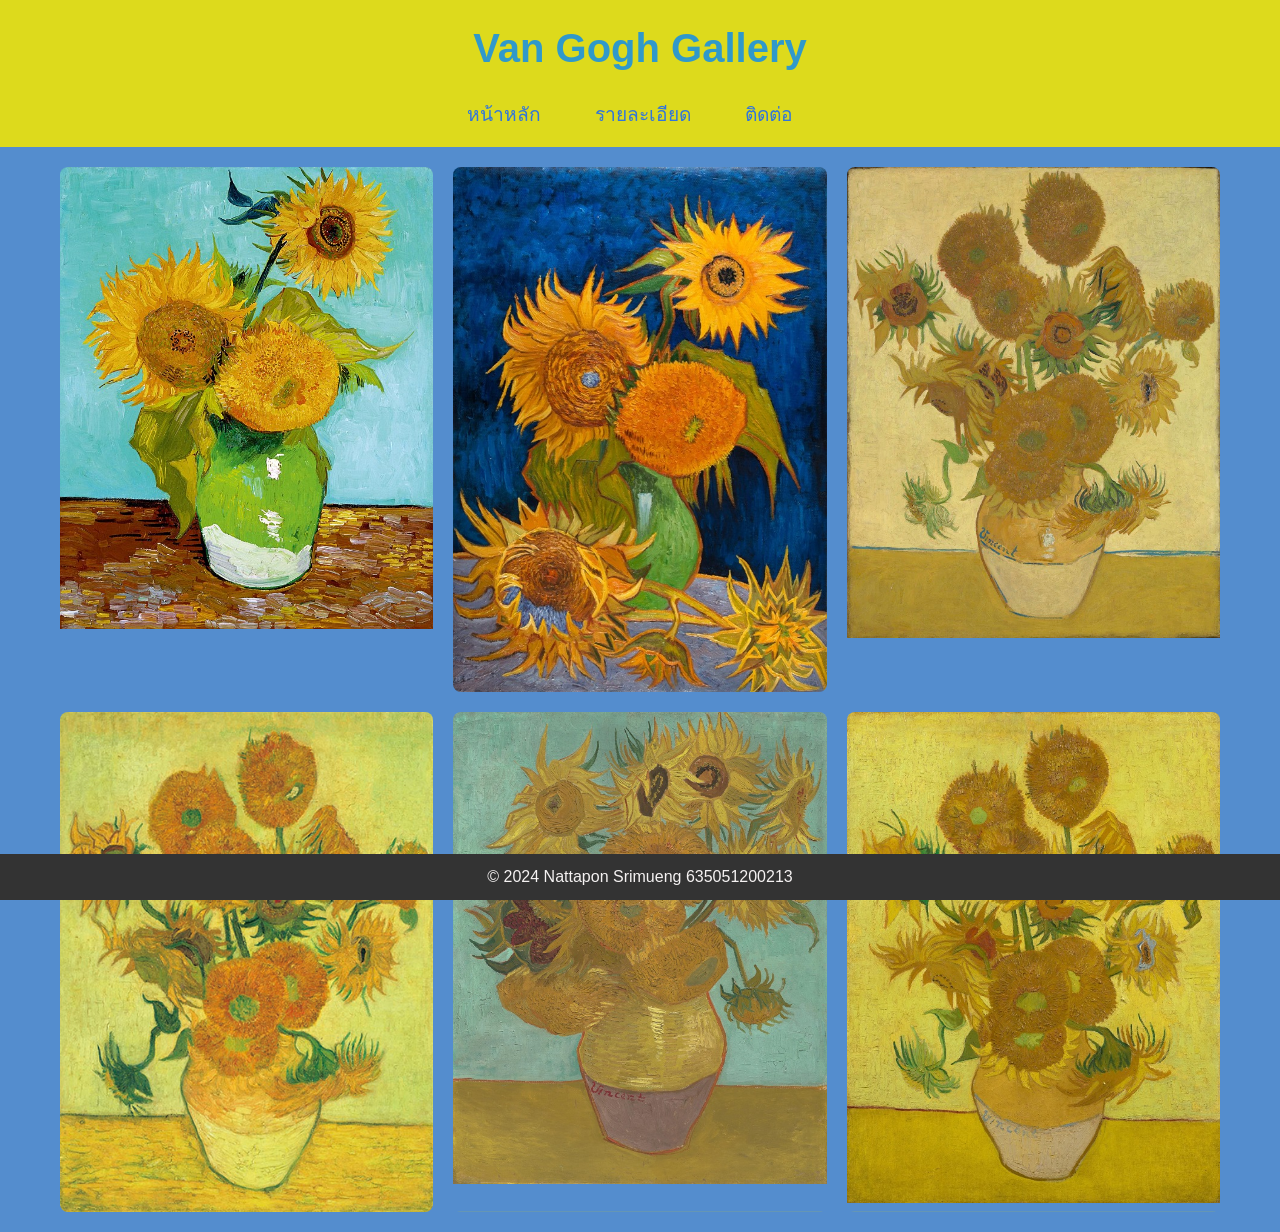
<file: index.html>
<!DOCTYPE html>
<html lang="en">
<head>
<meta charset="UTF-8">
<meta name="viewport" content="width=device-width, initial-scale=1.0">
<title>Van Gogh Gallery</title>
<link rel="stylesheet" href="style.css">
</head>
<body>

<header>
  <h1>Van Gogh Gallery</h1>
  <nav>
    <ul>
        <li><a href="indexs.html">หน้าหลัก</a></li>
        <li><a href="detail1.html">รายละเอียด</a></li>
        <li><a href="contact1.html">ติดต่อ</a></li>
    </ul>
</nav>
</header>
<main>
    <section class="gallery">
      <div class="image">
        <a href="sunf1.html">
          <img src="sunf1.jpeg" alt="The Paris sunflowers">
          <div class="overlay">
            <h2>The Paris sunflowers</h2>
          </div>
        </a>
      </div>

      <div class="image">
        <a href="sunf2.html">
          <img src="sunf2.jpeg" alt="Arles Sunflowers">
          <div class="overlay">
            <h2>Arles Sunflowers</h2>
          </div>
        </a>
      </div>

      <div class="image">
        <a href="sunf3.html">
          <img src="sunf3.jpeg" alt="ทานตะวันดอกลำดับที่ 3">
          <div class="overlay">
            <h2>ทานตะวันดอกลำดับที่ 3</h2>
          </div>
        </a>
      </div>

      <div class="image">
          <a href="sunf4.html">
            <img src="sunf4.jpeg" alt="ทานตะวันดอกลำดับที่ 4">
            <div class="overlay">
              <h2>ทานตะวันดอกลำดับที่ 4</h2>
            </div>
          </a>
        </div>

        <div class="image">
          <a href="sunf5.html">
            <img src="sunf5.jpeg" alt="ทานตะวันดอกลำดับที่ 5">
            <div class="overlay">
              <h2>ทานตะวันดอกลำดับที่ 5</h2>
            </div>
          </a>
        </div>

        <div class="image">
          <a href="sunf6.html">
            <img src="sunf6.jpeg" alt="ทานตะวันดอกลำดับที่ 6">
            <div class="overlay">
              <h2>ทานตะวันดอกลำดับที่ 6</h2>
            </div>
          </a>
        </div>
      
      <!-- Add more images as needed -->
    </section>
  </main>

  <footer>
    <p>&copy; 2024 Nattapon Srimueng 635051200213</p>
  </footer>

  </body>
  </html>
</file>
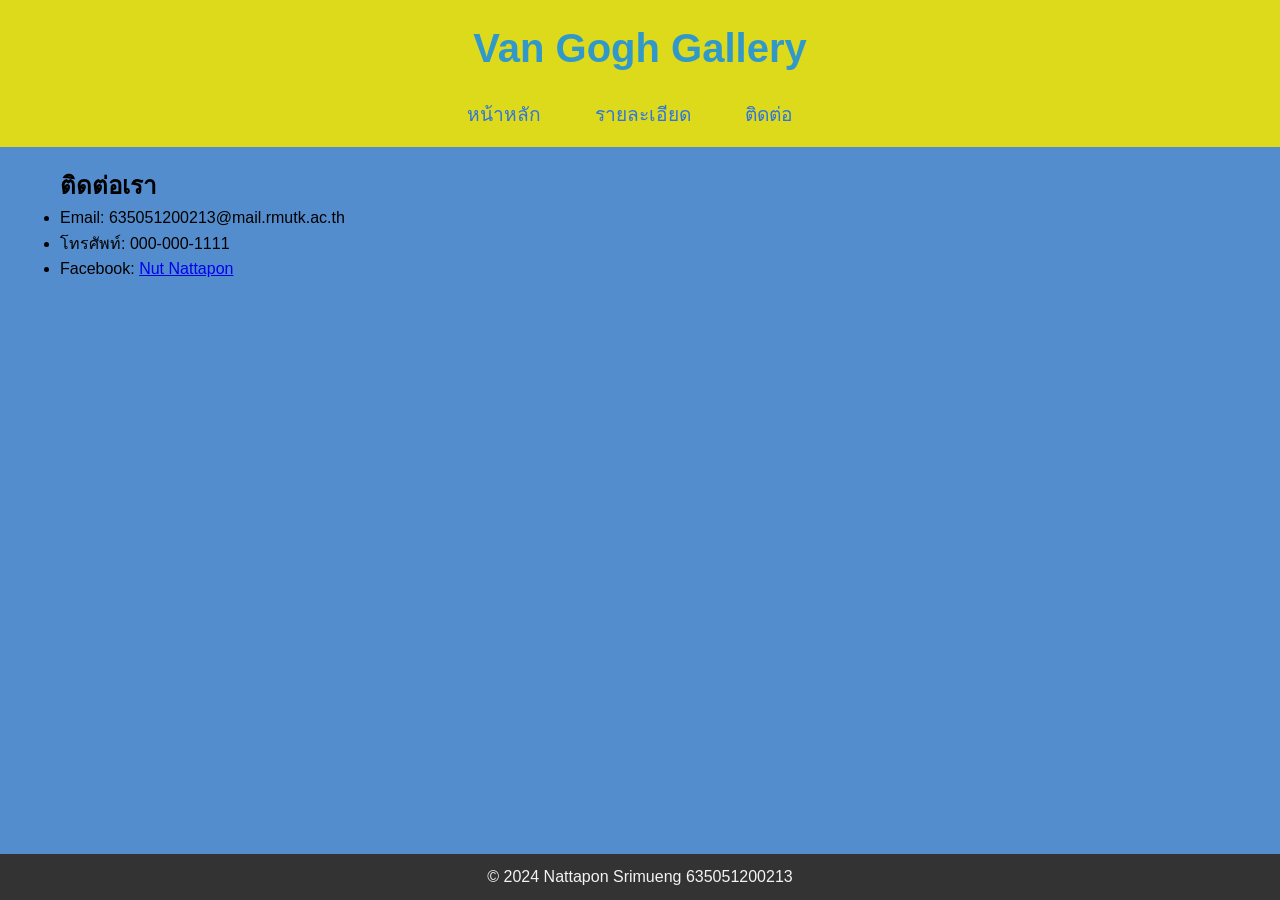
<file: contact1.html>
<!DOCTYPE html>
<html lang="en">
<head>
    <meta charset="UTF-8">
    <meta name="viewport" content="width=device-width, initial-scale=1.0">
    <title>ติดต่อเรา</title>
    <link rel="stylesheet" href="style.css">
</head>
<body>
    <header>
        <h1>Van Gogh Gallery</h1>
        <nav>
            <ul>
                <li><a href="indexs.html">หน้าหลัก</a></li>
                <li><a href="detail1.html">รายละเอียด</a></li>
                <li><a href="contact1.html">ติดต่อ</a></li>
            </ul>
        </nav>
    </header>

    <main>
        <section class="contact-info">
            <h2>ติดต่อเรา</h2>
            <ul>
                <li>Email: 635051200213@mail.rmutk.ac.th</li>
                <li>โทรศัพท์: 000-000-1111</li>
                <li>Facebook: <a href="https://www.facebook.com/profile.php?id=100003772322398">Nut Nattapon</a></li>
            </ul>
        </section>

    </main>

    <footer>
        <p>&copy; 2024 Nattapon Srimueng 635051200213</p>
    </footer>

</body>
</html>
</file>
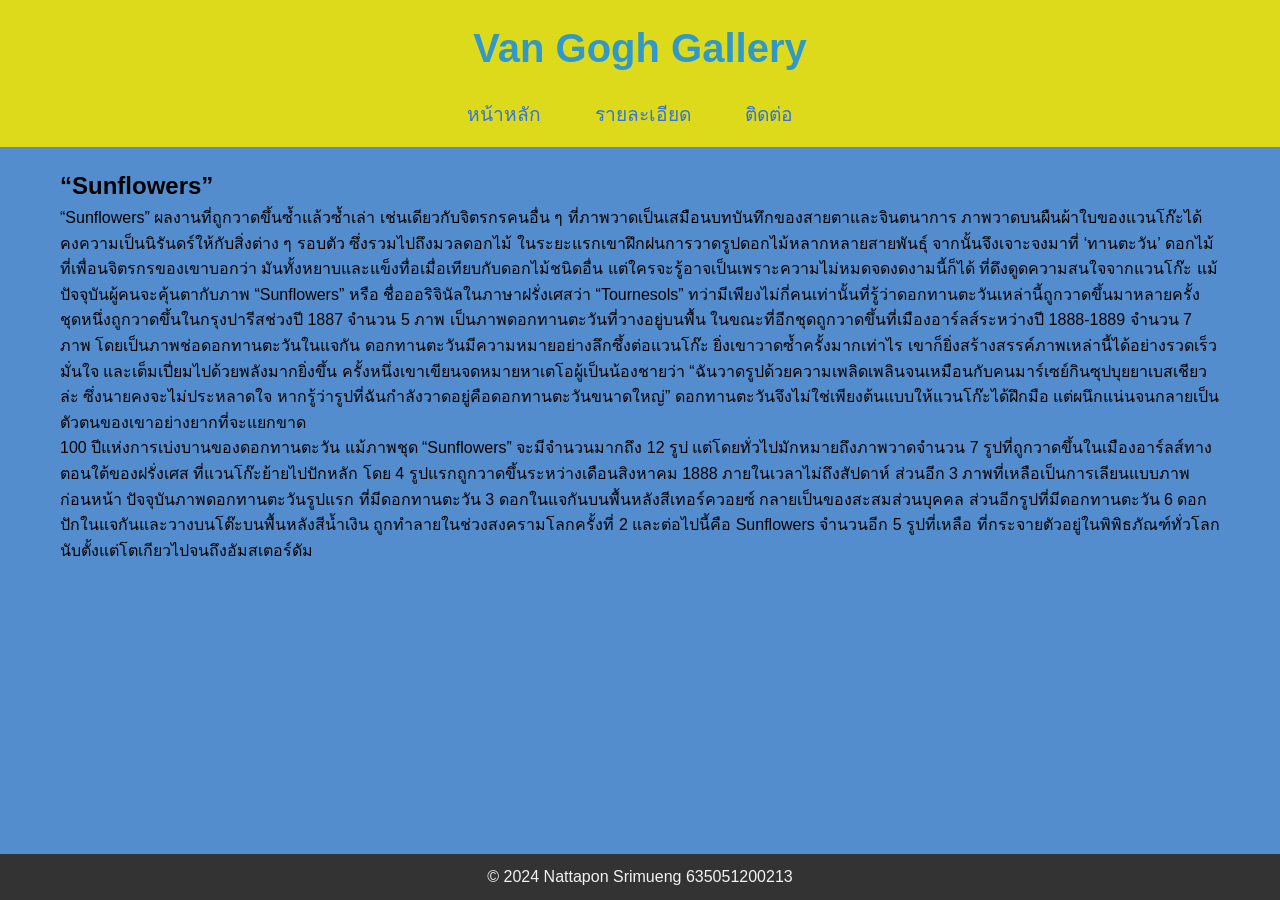
<file: detail1.html>
<!DOCTYPE html>
<html lang="en">
<head>
    <meta charset="UTF-8">
    <meta name="viewport" content="width=device-width, initial-scale=1.0">
    <title>รายละเอียด</title>
    <link rel="stylesheet" href="style.css">
</head>
<body>
    <header>
        <h1>Van Gogh Gallery</h1>
        <nav>
            <ul>
                <li><a href="indexs.html">หน้าหลัก</a></li>
                <li><a href="detail.html">รายละเอียด</a></li>
                <li><a href="contact1.html">ติดต่อ</a></li>
            </ul>
        </nav>
    </header>

    <main>
        <section class="detail1">
            <h2>“Sunflowers”</h2>
            <p>“Sunflowers” ผลงานที่ถูกวาดขึ้นซ้ำแล้วซ้ำเล่า
                เช่นเดียวกับจิตรกรคนอื่น ๆ ที่ภาพวาดเป็นเสมือนบทบันทึกของสายตาและจินตนาการ ภาพวาดบนผืนผ้าใบของแวนโก๊ะได้คงความเป็นนิรันดร์ให้กับสิ่งต่าง ๆ รอบตัว ซึ่งรวมไปถึงมวลดอกไม้ ในระยะแรกเขาฝึกฝนการวาดรูปดอกไม้หลากหลายสายพันธุ์ จากนั้นจึงเจาะจงมาที่ ‘ทานตะวัน’ ดอกไม้ที่เพื่อนจิตรกรของเขาบอกว่า มันทั้งหยาบและแข็งทื่อเมื่อเทียบกับดอกไม้ชนิดอื่น แต่ใครจะรู้อาจเป็นเพราะความไม่หมดจดงดงามนี้ก็ได้ ที่ดึงดูดความสนใจจากแวนโก๊ะ
                
                แม้ปัจจุบันผู้คนจะคุ้นตากับภาพ “Sunflowers” หรือ ชื่อออริจินัลในภาษาฝรั่งเศสว่า “Tournesols” ทว่ามีเพียงไม่กี่คนเท่านั้นที่รู้ว่าดอกทานตะวันเหล่านี้ถูกวาดขึ้นมาหลายครั้ง ชุดหนึ่งถูกวาดขึ้นในกรุงปารีสช่วงปี 1887 จำนวน 5 ภาพ เป็นภาพดอกทานตะวันที่วางอยู่บนพื้น ในขณะที่อีกชุดถูกวาดขึ้นที่เมืองอาร์ลส์ระหว่างปี 1888-1889 จำนวน 7 ภาพ โดยเป็นภาพช่อดอกทานตะวันในแจกัน
                
                ดอกทานตะวันมีความหมายอย่างลึกซึ้งต่อแวนโก๊ะ ยิ่งเขาวาดซ้ำครั้งมากเท่าไร เขาก็ยิ่งสร้างสรรค์ภาพเหล่านี้ได้อย่างรวดเร็ว มั่นใจ และเต็มเปี่ยมไปด้วยพลังมากยิ่งขึ้น ครั้งหนึ่งเขาเขียนจดหมายหาเตโอผู้เป็นน้องชายว่า “ฉันวาดรูปด้วยความเพลิดเพลินจนเหมือนกับคนมาร์เซย์กินซุปบุยยาเบสเชียวล่ะ ซึ่งนายคงจะไม่ประหลาดใจ หากรู้ว่ารูปที่ฉันกำลังวาดอยู่คือดอกทานตะวันขนาดใหญ่” ดอกทานตะวันจึงไม่ใช่เพียงต้นแบบให้แวนโก๊ะได้ฝึกมือ แต่ผนึกแน่นจนกลายเป็นตัวตนของเขาอย่างยากที่จะแยกขาด
      
              <p> 100 ปีแห่งการเบ่งบานของดอกทานตะวัน
                แม้ภาพชุด “Sunflowers” จะมีจำนวนมากถึง 12 รูป แต่โดยทั่วไปมักหมายถึงภาพวาดจำนวน 7 รูปที่ถูกวาดขึ้นในเมืองอาร์ลส์ทางตอนใต้ของฝรั่งเศส ที่แวนโก๊ะย้ายไปปักหลัก โดย 4 รูปแรกถูกวาดขึ้นระหว่างเดือนสิงหาคม 1888 ภายในเวลาไม่ถึงสัปดาห์ ส่วนอีก 3 ภาพที่เหลือเป็นการเลียนแบบภาพก่อนหน้า
                
                ปัจจุบันภาพดอกทานตะวันรูปแรก ที่มีดอกทานตะวัน 3 ดอกในแจกันบนพื้นหลังสีเทอร์ควอยซ์ กลายเป็นของสะสมส่วนบุคคล ส่วนอีกรูปที่มีดอกทานตะวัน 6 ดอกปักในแจกันและวางบนโต๊ะบนพื้นหลังสีน้ำเงิน ถูกทำลายในช่วงสงครามโลกครั้งที่ 2 และต่อไปนี้คือ Sunflowers จำนวนอีก 5 รูปที่เหลือ ที่กระจายตัวอยู่ในพิพิธภัณฑ์ทั่วโลกนับตั้งแต่โตเกียวไปจนถึงอัมสเตอร์ดัม
              </p>
            </p>
        </section>
    </main>

    <footer>
        <p>&copy; 2024 Nattapon Srimueng 635051200213</p>
    </footer>

</body>
</html>
</file>
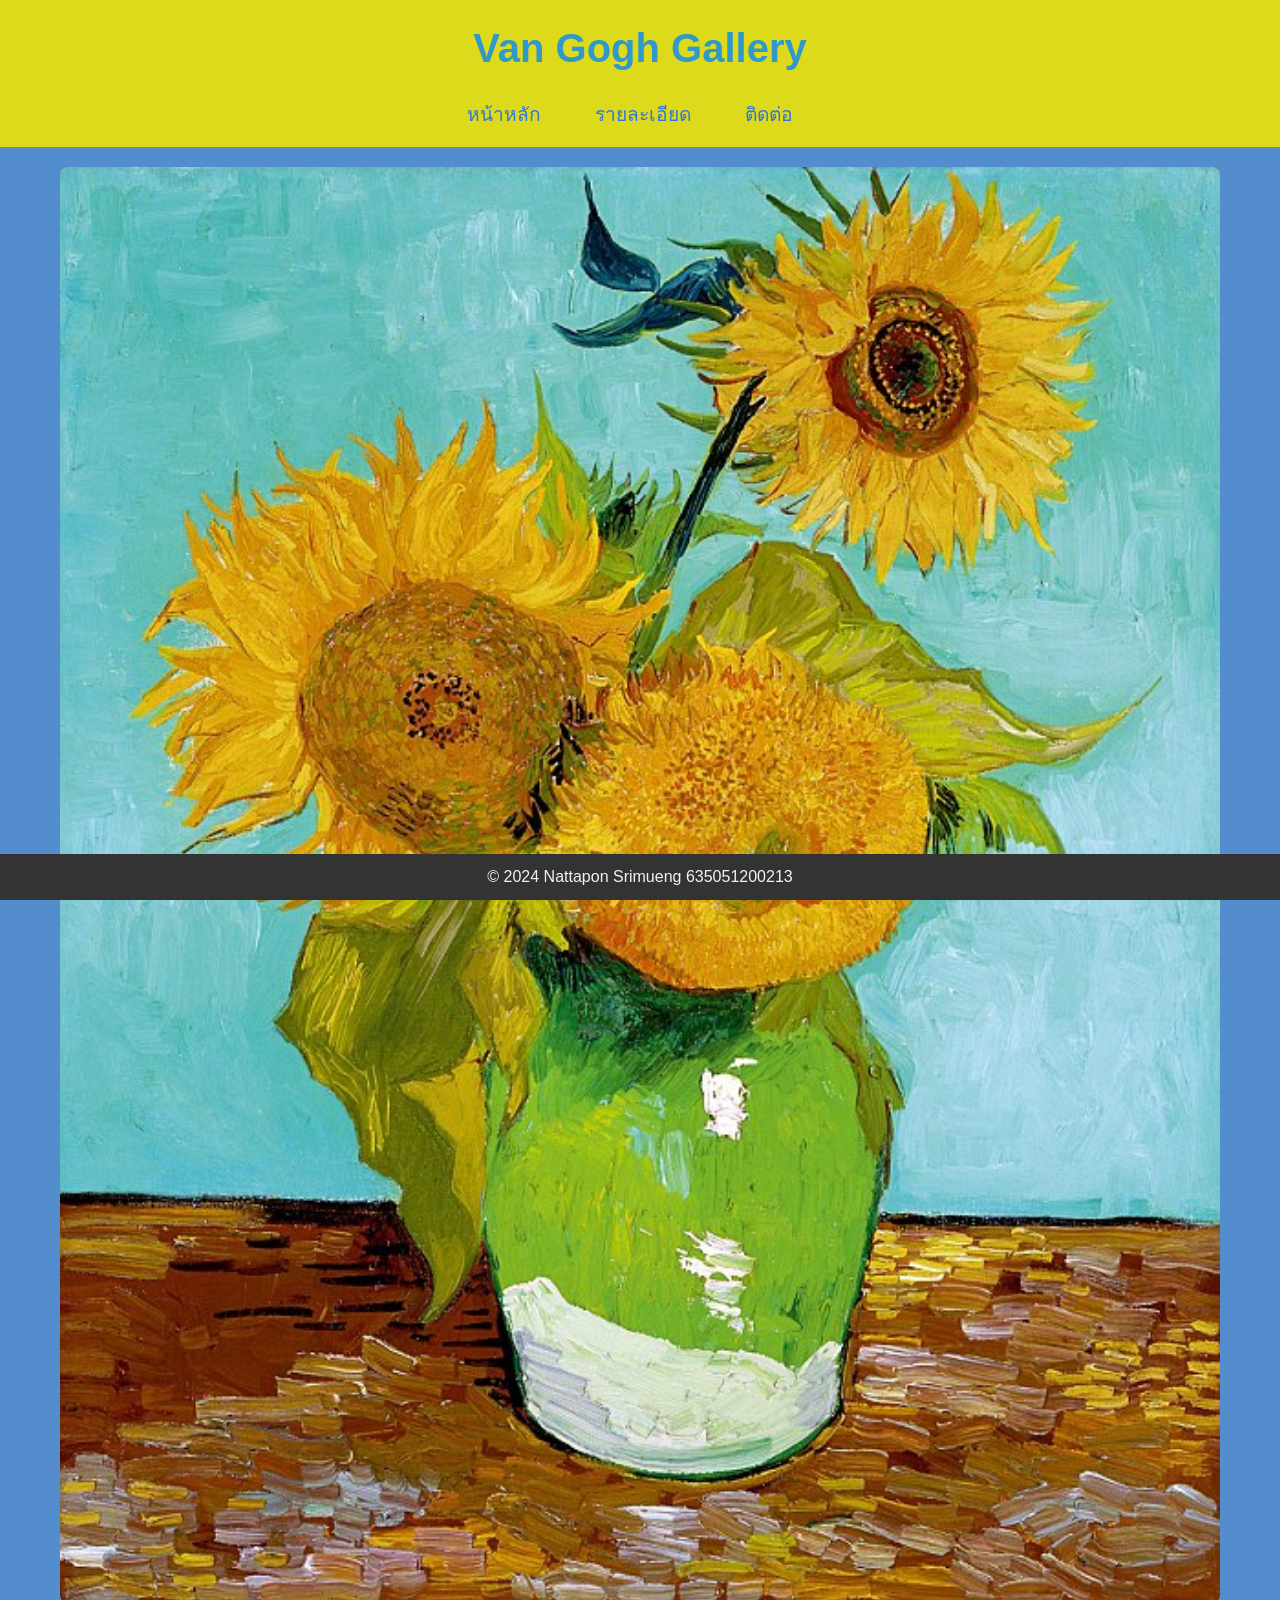
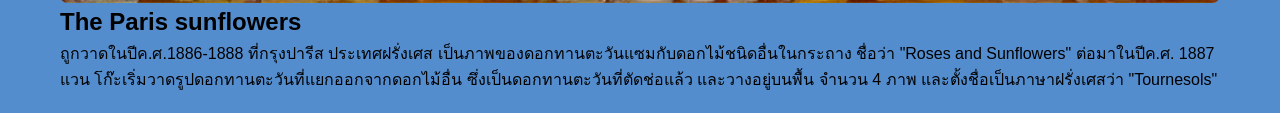
<file: sunf1.html>
<!DOCTYPE html>
<html lang="en">
<head>
    <meta charset="UTF-8">
    <meta name="viewport" content="width=device-width, initial-scale=1.0">
    <title>Document</title>
    <link rel="stylesheet" href="style.css">
</head>
<body>

    <header>

        <h1>Van Gogh Gallery</h1>
        <nav>
          <ul>
              <li><a href="indexs.html">หน้าหลัก</a></li>
              <li><a href="detail1.html">รายละเอียด</a></li>
              <li><a href="contact1.html">ติดต่อ</a></li>
          </ul>
        </nav>
    </header>
    <main>
        <section class="gallery">
          <div class="image">
            
              <img src="sunf1.jpeg" alt="The Paris sunflowers">
              <div class="overlay">
                <h2>The Paris sunflowers</h2>
              </div>
          </div>
        </section>
          <section class="detail1">
            <h2>The Paris sunflowers</h2>
            <p>ถูกวาดในปีค.ศ.1886-1888 ที่กรุงปารีส ประเทศฝรั่งเศส เป็นภาพของดอกทานตะวันแซมกับดอกไม้ชนิดอื่นในกระถาง ชื่อว่า "Roses and Sunflowers" ต่อมาในปีค.ศ. 1887 แวน โก๊ะเริ่มวาดรูปดอกทานตะวันที่แยกออกจากดอกไม้อื่น ซึ่งเป็นดอกทานตะวันที่ตัดช่อแล้ว และวางอยู่บนพื้น จำนวน 4 ภาพ และตั้งชื่อเป็นภาษาฝรั่งเศสว่า "Tournesols"</p>

        </section>
    </main>

    <footer>
        <p>&copy; 2024 Nattapon Srimueng 635051200213</p>
    </footer>
</body>
</html>
</file>
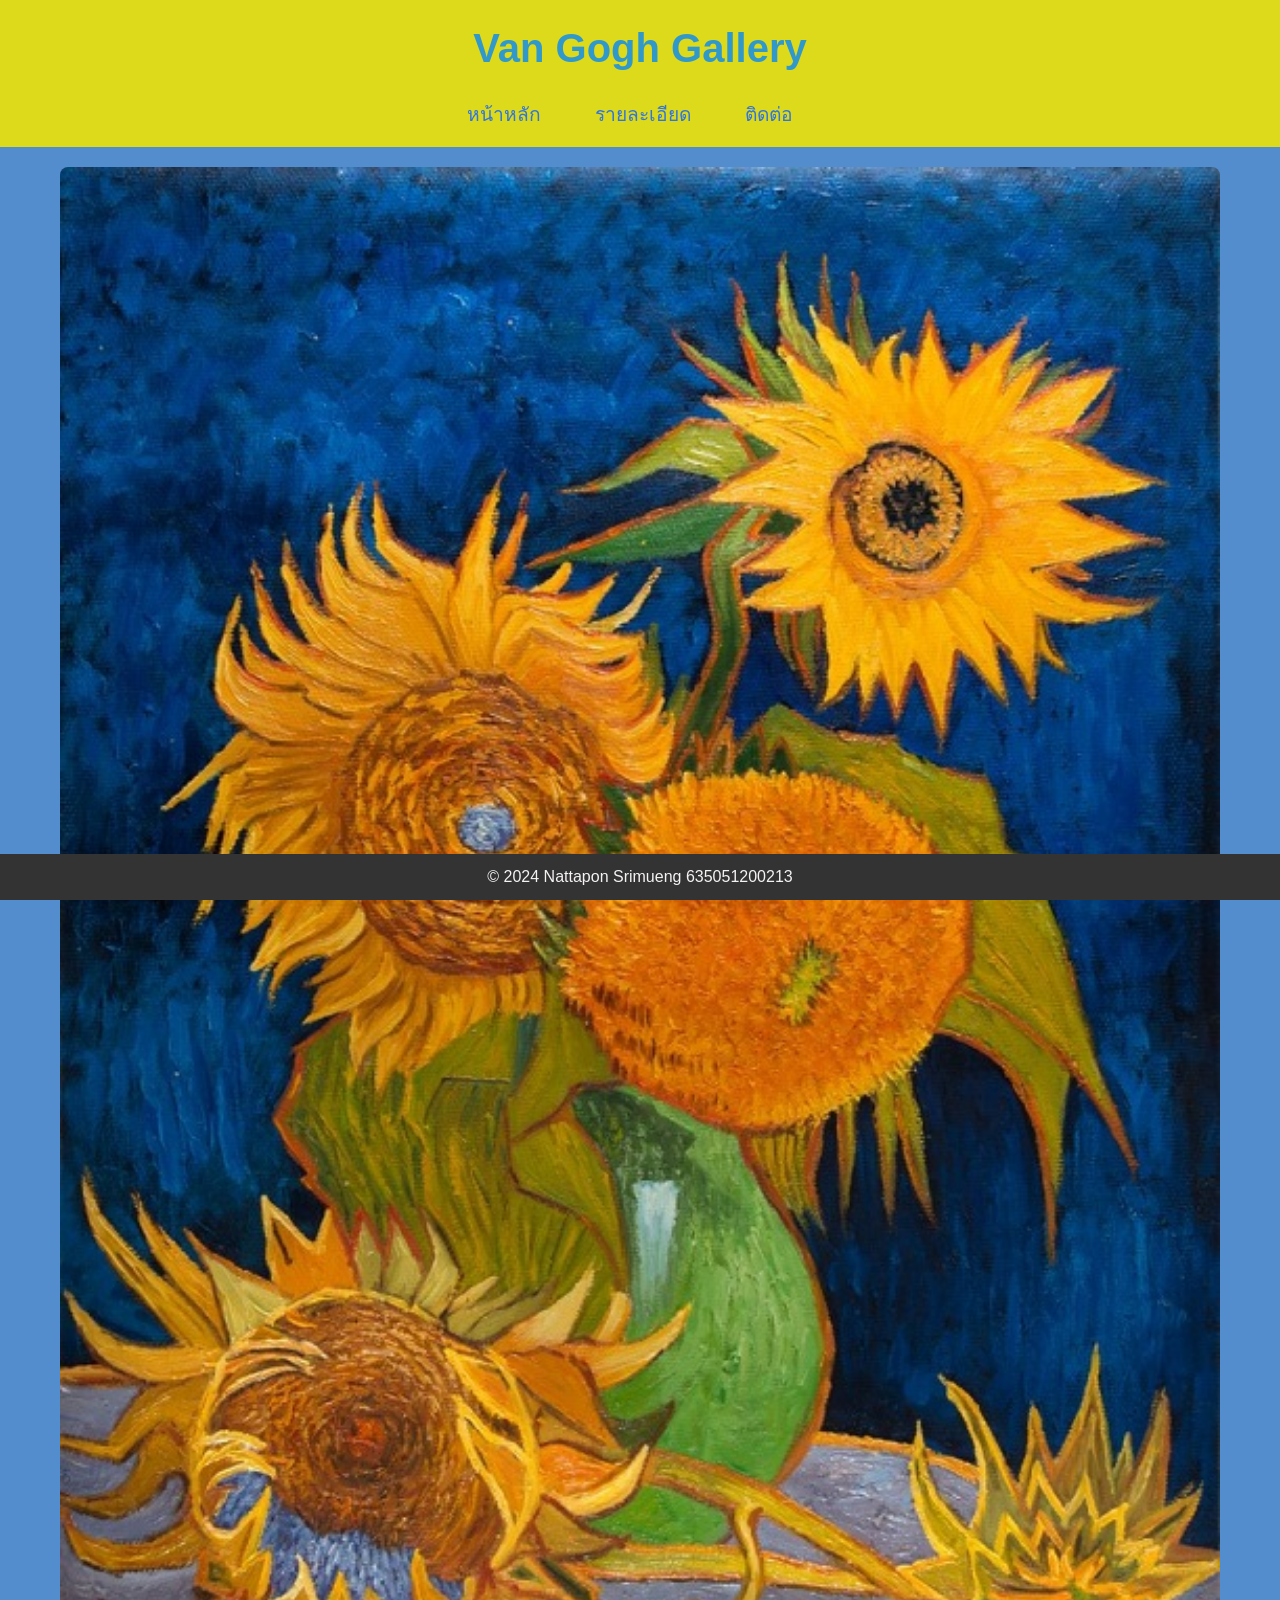
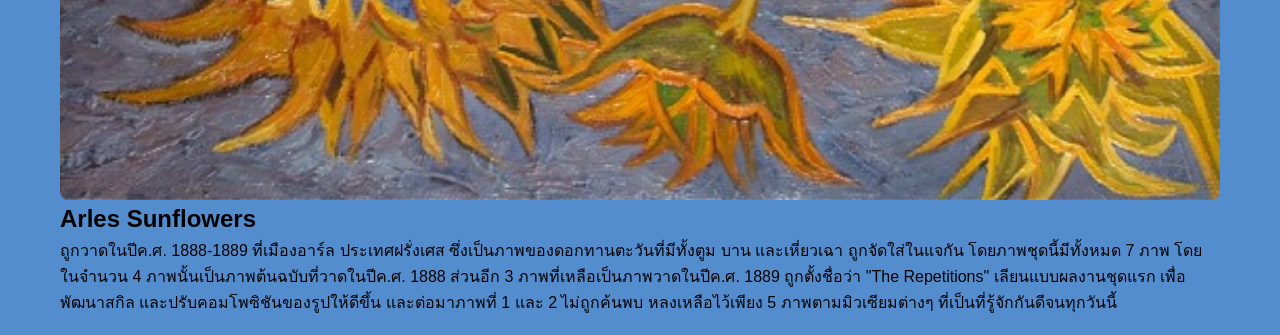
<file: sunf2.html>
<html lang="en">
<head>
    <meta charset="UTF-8">
    <meta name="viewport" content="width=device-width, initial-scale=1.0">
    <title>Document</title>
    <link rel="stylesheet" href="style.css">
</head>
<body>

    <header>

        <h1>Van Gogh Gallery</h1>
        <nav>
          <ul>
              <li><a href="indexs.html">หน้าหลัก</a></li>
              <li><a href="detail1.html">รายละเอียด</a></li>
              <li><a href="contact1.html">ติดต่อ</a></li>
          </ul>
        </nav>

    </header>
    <main>
        <section class="gallery">
          <div class="image">
 
              <img src="sunf2.jpeg" alt="Arles Sunflowers">
              <div class="overlay">
                <h2>Arles Sunflowers</h2>
              </div>
          </div>
        </section>
          <section class="detail1">
            <h2>Arles Sunflowers</h2>
            <p>ถูกวาดในปีค.ศ. 1888-1889 ที่เมืองอาร์ล ประเทศฝรั่งเศส ซึ่งเป็นภาพของดอกทานตะวันที่มีทั้งตูม บาน และเหี่ยวเฉา ถูกจัดใส่ในแจกัน โดยภาพชุดนี้มีทั้งหมด 7 ภาพ โดยในจำนวน 4 ภาพนั้นเป็นภาพต้นฉบับที่วาดในปีค.ศ. 1888  ส่วนอีก 3 ภาพที่เหลือเป็นภาพวาดในปีค.ศ. 1889 ถูกตั้งชื่อว่า "The Repetitions" เลียนแบบผลงานชุดแรก เพื่อพัฒนาสกิล และปรับคอมโพซิชันของรูปให้ดีขึ้น และต่อมาภาพที่ 1 และ 2 ไม่ถูกค้นพบ หลงเหลือไว้เพียง 5 ภาพตามมิวเซียมต่างๆ ที่เป็นที่รู้จักกันดีจนทุกวันนี้     </p>
          </section>
    </main>

    <footer>
        <p>&copy; 2024 Nattapon Srimueng 635051200213</p>
    </footer>

</body>
</html>
</file>
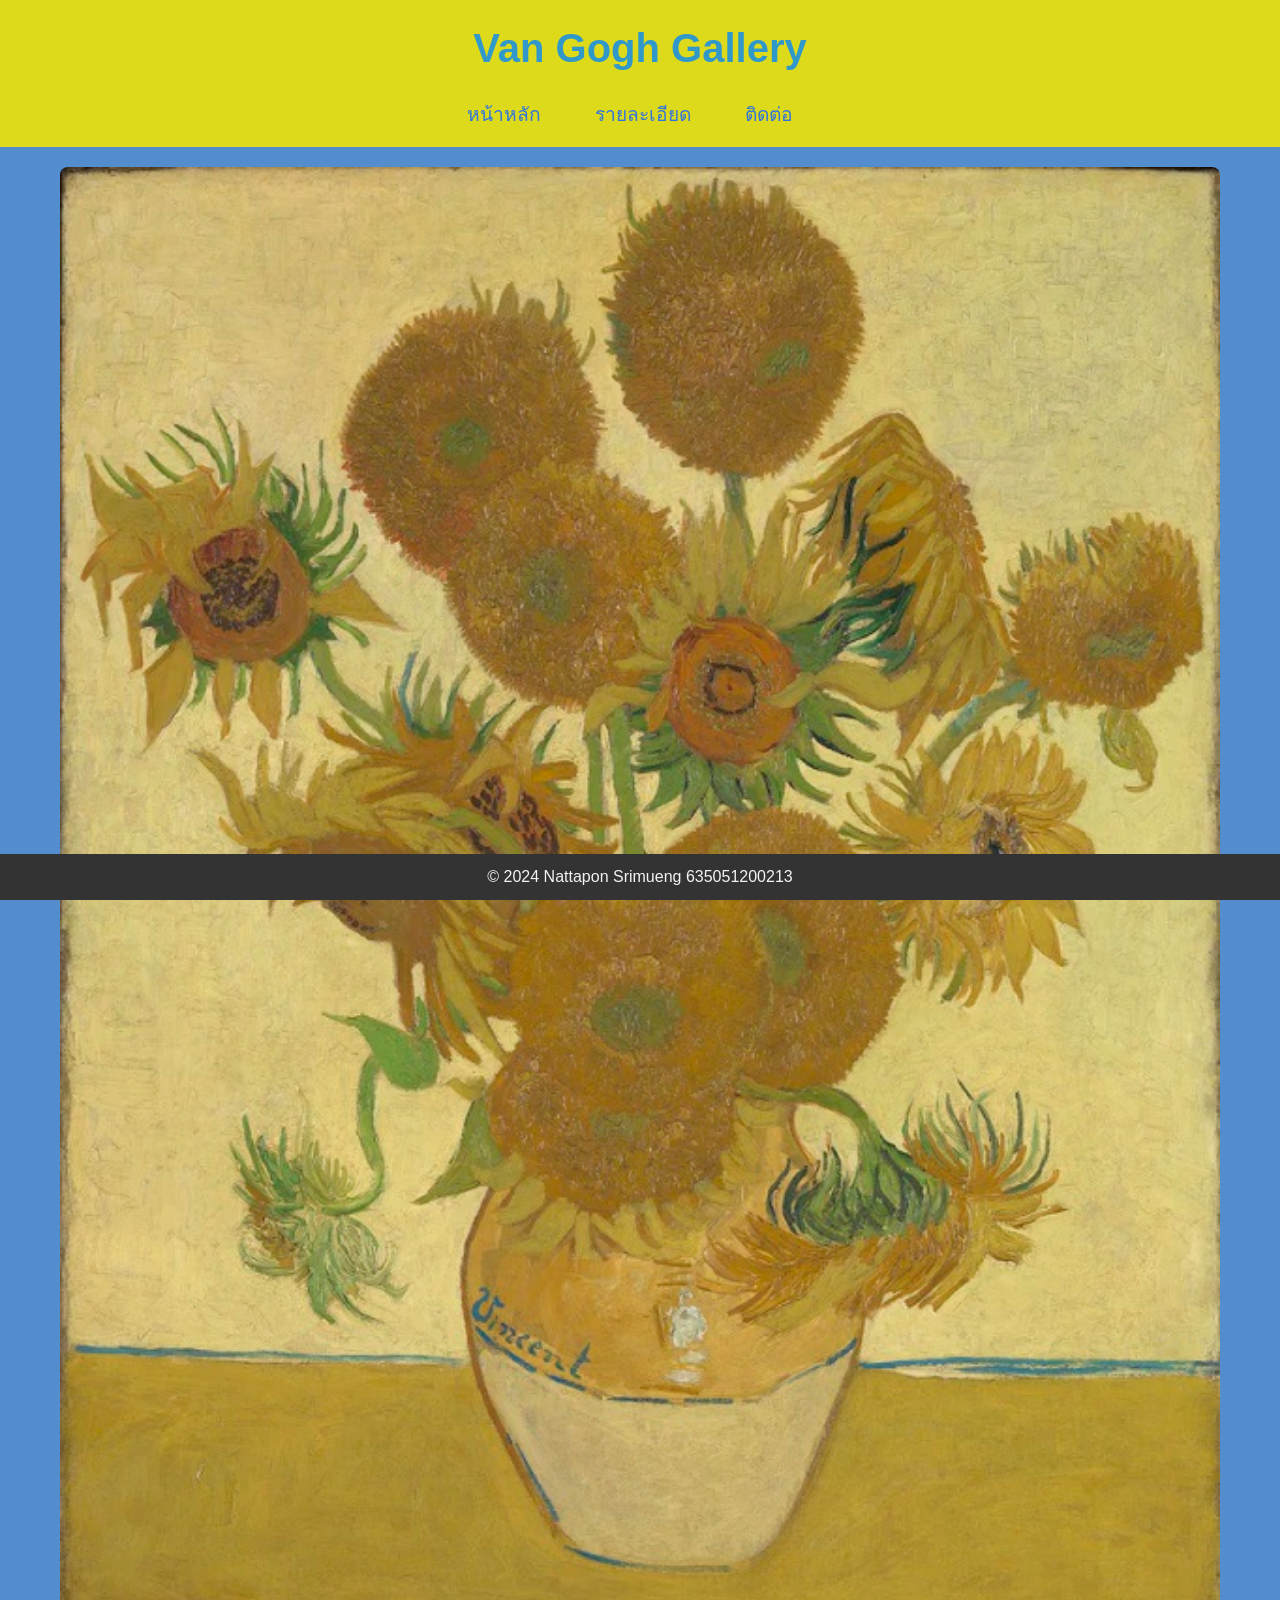
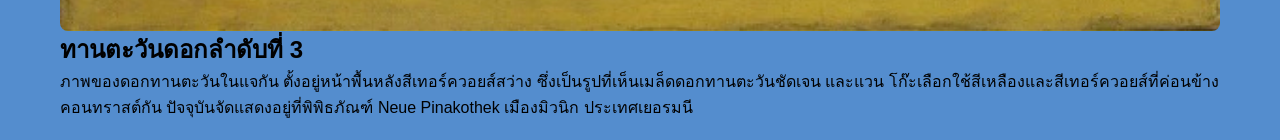
<file: sunf3.html>
<html lang="en">
<head>
    <meta charset="UTF-8">
    <meta name="viewport" content="width=device-width, initial-scale=1.0">
    <title>Document</title>
    <link rel="stylesheet" href="style.css">
</head>
<body>

    <header>

        <h1>Van Gogh Gallery</h1>
        <nav>
          <ul>
              <li><a href="indexs.html">หน้าหลัก</a></li>
              <li><a href="detail1.html">รายละเอียด</a></li>
              <li><a href="contact1.html">ติดต่อ</a></li>
          </ul>
      </nav>

    </header>
    <main>
        <section class="gallery">
          <div class="image">
            
              <img src="sunf3.jpeg" alt="ทานตะวันดอกลำดับที่ 3">
              <div class="overlay">
                <h2>ทานตะวันดอกลำดับที่ 3 </h2>
              </div>
          </div>
        </section>
        <section class="detail1">
            <h2>ทานตะวันดอกลำดับที่ 3</h2>
            <p>ภาพของดอกทานตะวันในแจกัน ตั้งอยู่หน้าพื้นหลังสีเทอร์ควอยส์สว่าง ซึ่งเป็นรูปที่เห็นเมล็ดดอกทานตะวันชัดเจน และแวน โก๊ะเลือกใช้สีเหลืองและสีเทอร์ควอยส์ที่ค่อนข้างคอนทราสต์กัน ปัจจุบันจัดแสดงอยู่ที่พิพิธภัณฑ์ Neue Pinakothek เมืองมิวนิก ประเทศเยอรมนี </p>
        </section>     
    </main>

    <footer>
        <p>&copy; 2024 Nattapon Srimueng 635051200213</p>
    </footer>

</body>
</html>
</file>
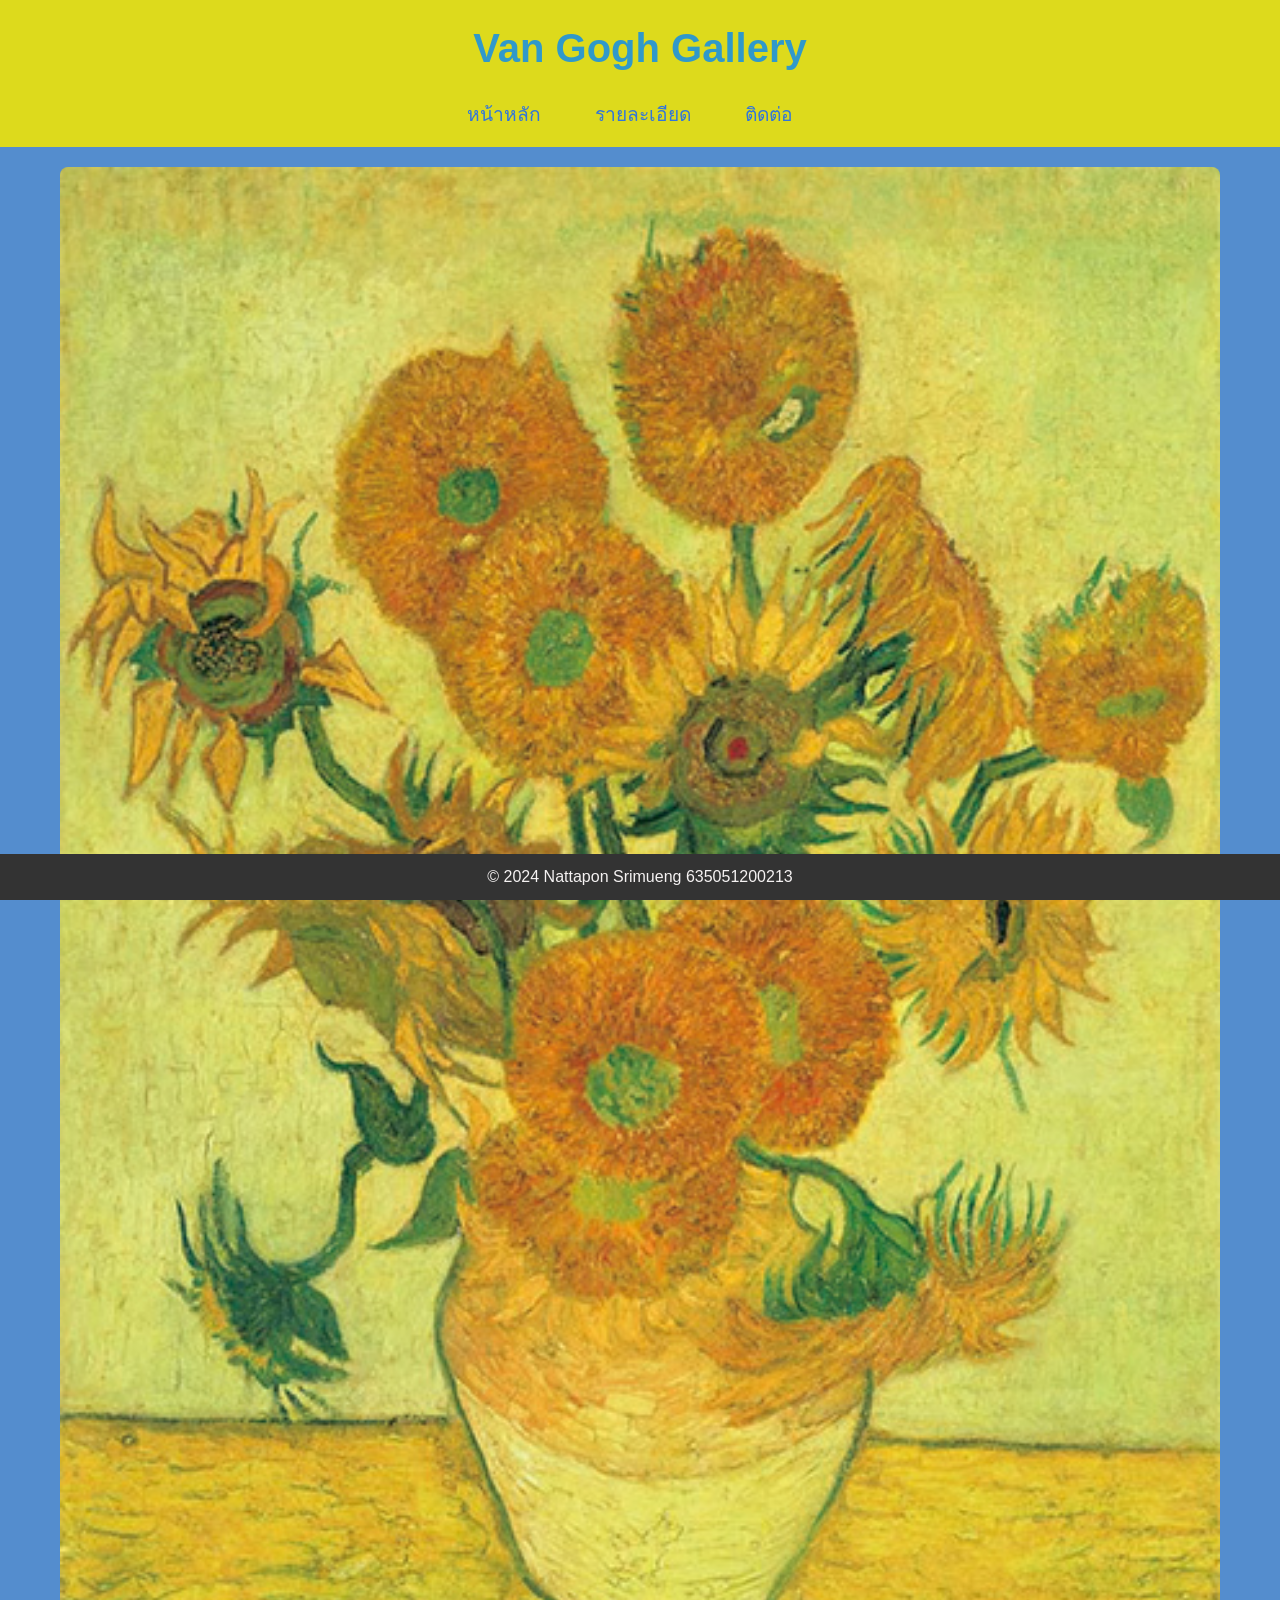
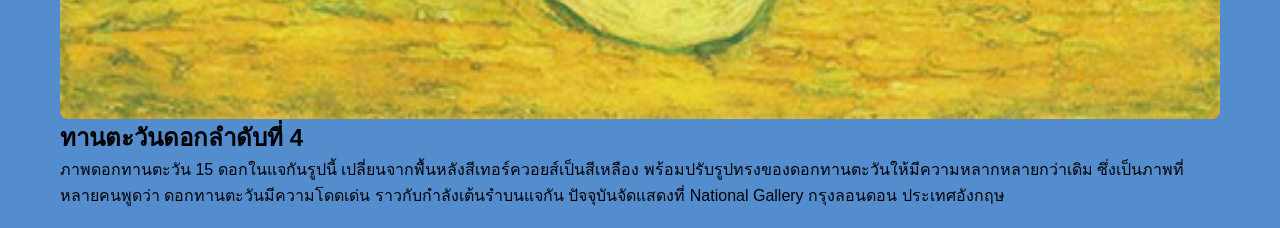
<file: sunf4.html>
<html lang="en">
<head>
    <meta charset="UTF-8">
    <meta name="viewport" content="width=device-width, initial-scale=1.0">
    <title>Document</title>
    <link rel="stylesheet" href="style.css">
</head>
<body>

    <header>

        <h1>Van Gogh Gallery</h1>
        <nav>
          <ul>
              <li><a href="indexs.html">หน้าหลัก</a></li>
              <li><a href="detail1.html">รายละเอียด</a></li>
              <li><a href="contact1.html">ติดต่อ</a></li>
          </ul>
      </nav>

    </header>
    <main>
        <section class="gallery">
          <div class="image">
              <img src="sunf4.jpeg" alt="ทานตะวันดอกลำดับที่ 4">
              <div class="overlay">
                <h2>ทานตะวันดอกลำดับที่ 4 </h2>
              </div>
            </a>
          </div>
        </section>
          <section class="detail1">
            <h2>ทานตะวันดอกลำดับที่ 4</h2>
            <p>ภาพดอกทานตะวัน 15 ดอกในแจกันรูปนี้ เปลี่ยนจากพื้นหลังสีเทอร์ควอยส์เป็นสีเหลือง พร้อมปรับรูปทรงของดอกทานตะวันให้มีความหลากหลายกว่าเดิม ซึ่งเป็นภาพที่หลายคนพูดว่า ดอกทานตะวันมีความโดดเด่น ราวกับกำลังเต้นรำบนแจกัน ปัจจุบันจัดแสดงที่ National Gallery กรุงลอนดอน ประเทศอังกฤษ </p>

    </section>
    </main>

    <footer>
        <p>&copy; 2024 Nattapon Srimueng 635051200213</p>
      </footer>
</body>
</html>
</file>
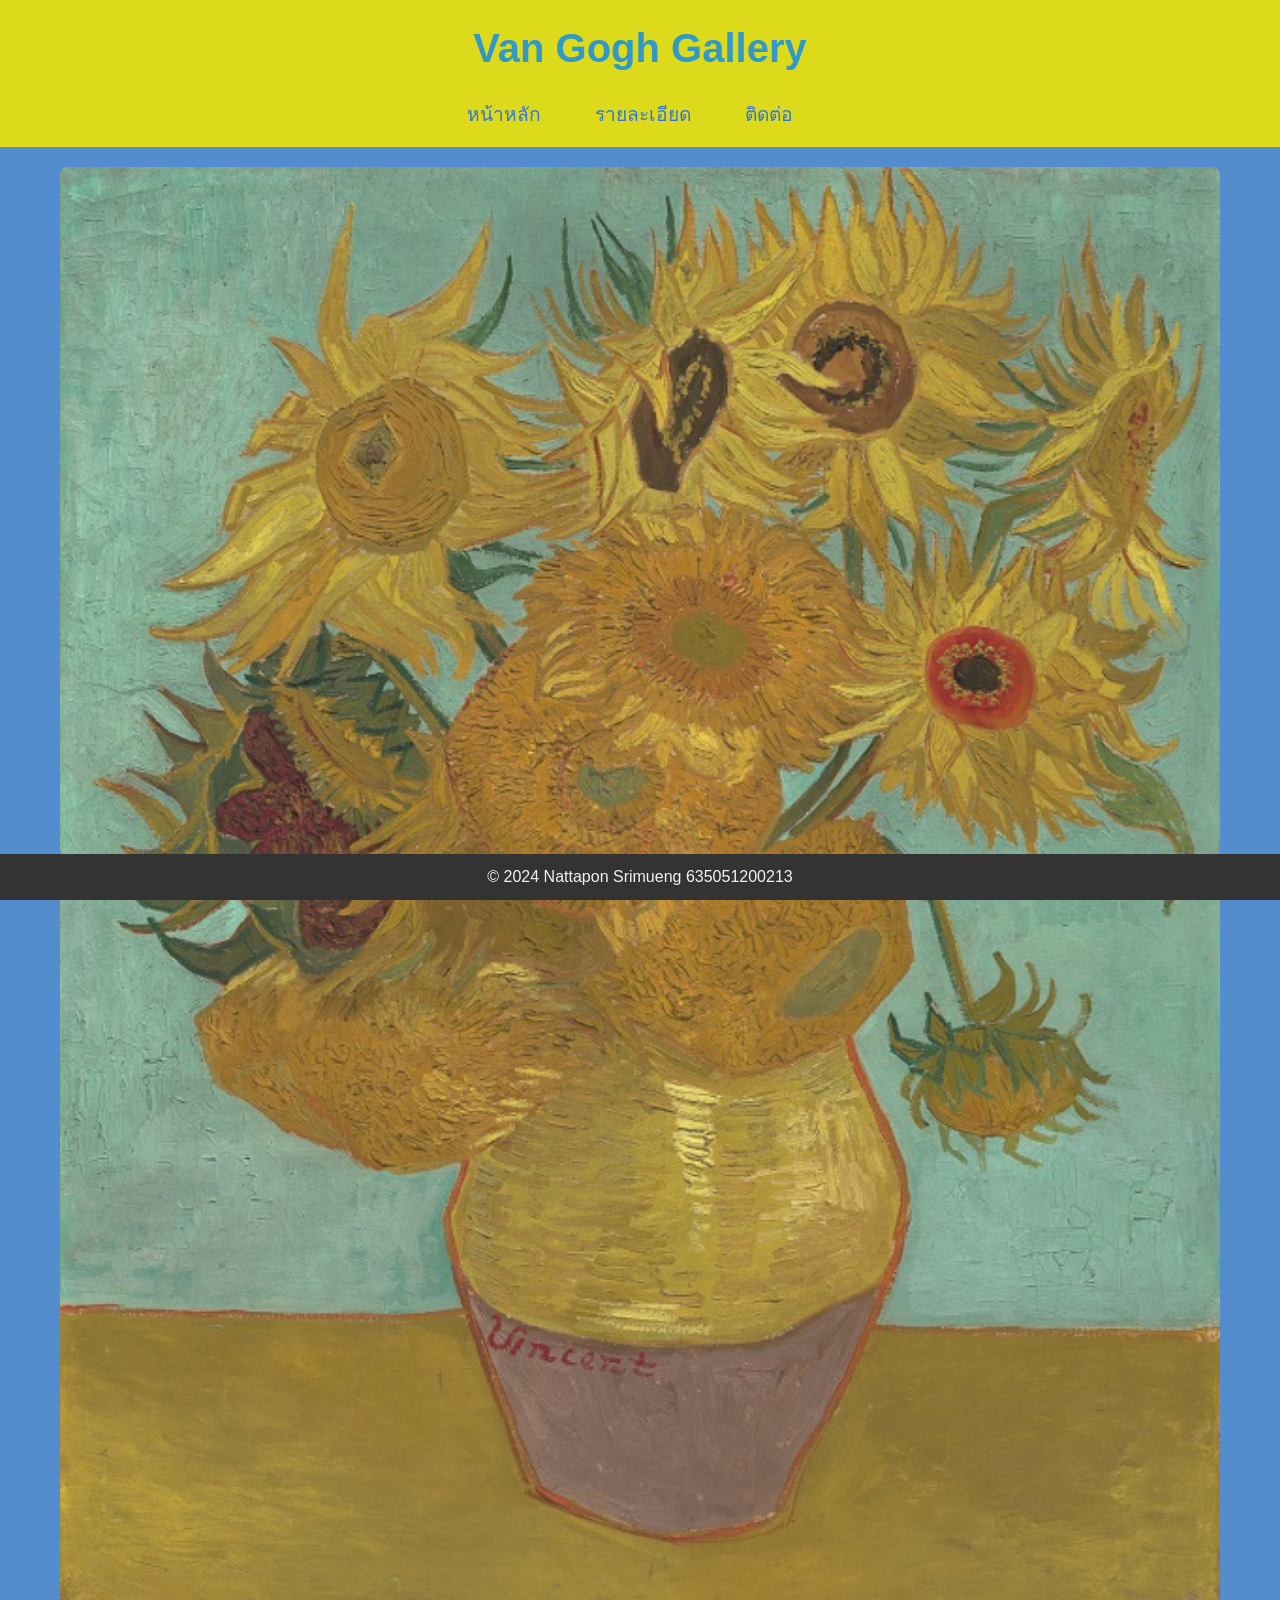
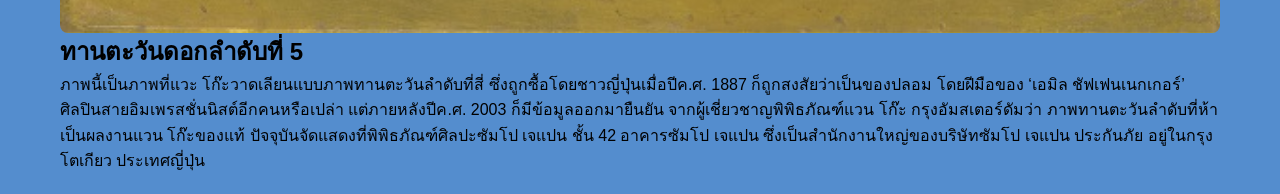
<file: sunf5.html>
<html lang="en">
<head>
    <meta charset="UTF-8">
    <meta name="viewport" content="width=device-width, initial-scale=1.0">
    <title>Document</title>
    <link rel="stylesheet" href="style.css">
</head>
<body>

    <header>

        <h1>Van Gogh Gallery</h1>
        <nav>
          <ul>
              <li><a href="indexs.html">หน้าหลัก</a></li>
              <li><a href="detail1.html">รายละเอียด</a></li>
              <li><a href="contact1.html">ติดต่อ</a></li>
          </ul>
      </nav>
    </header>
    <main>
        <section class="gallery">
          <div class="image">
            
              <img src="sunf5.jpeg" alt="ทานตะวันดอกลำดับที่ 5">
              <div class="overlay">
                <h2>ทานตะวันดอกลำดับที่ 5 </h2>
              </div>
            </a>
          </div>
        </section>
        <section class="detail1">
            <h2>ทานตะวันดอกลำดับที่ 5</h2>
            <p>ภาพนี้เป็นภาพที่แวะ โก๊ะวาดเลียนแบบภาพทานตะวันลำดับที่สี่ ซึ่งถูกซื้อโดยชาวญี่ปุ่นเมื่อปีค.ศ. 1887 ก็ถูกสงสัยว่าเป็นของปลอม โดยฝีมือของ ‘เอมิล ชัฟเฟนเนกเกอร์’ ศิลปินสายอิมเพรสชั่นนิสต์อีกคนหรือเปล่า แต่ภายหลังปีค.ศ. 2003 ก็มีข้อมูลออกมายืนยัน จากผู้เชี่ยวชาญพิพิธภัณฑ์แวน โก๊ะ กรุงอัมสเตอร์ดัมว่า ภาพทานตะวันลำดับที่ห้าเป็นผลงานแวน โก๊ะของแท้ ปัจจุบันจัดแสดงที่พิพิธภัณฑ์ศิลปะซัมโป เจแปน ชั้น 42 อาคารซัมโป เจแปน ซึ่งเป็นสำนักงานใหญ่ของบริษัทซัมโป เจแปน ประกันภัย อยู่ในกรุงโตเกียว ประเทศญี่ปุ่น</p>
                 
        </section>
    </main>

    <footer>
        <p>&copy; 2024 Nattapon Srimueng 635051200213</p>
      </footer>

</body>
</html>
</file>
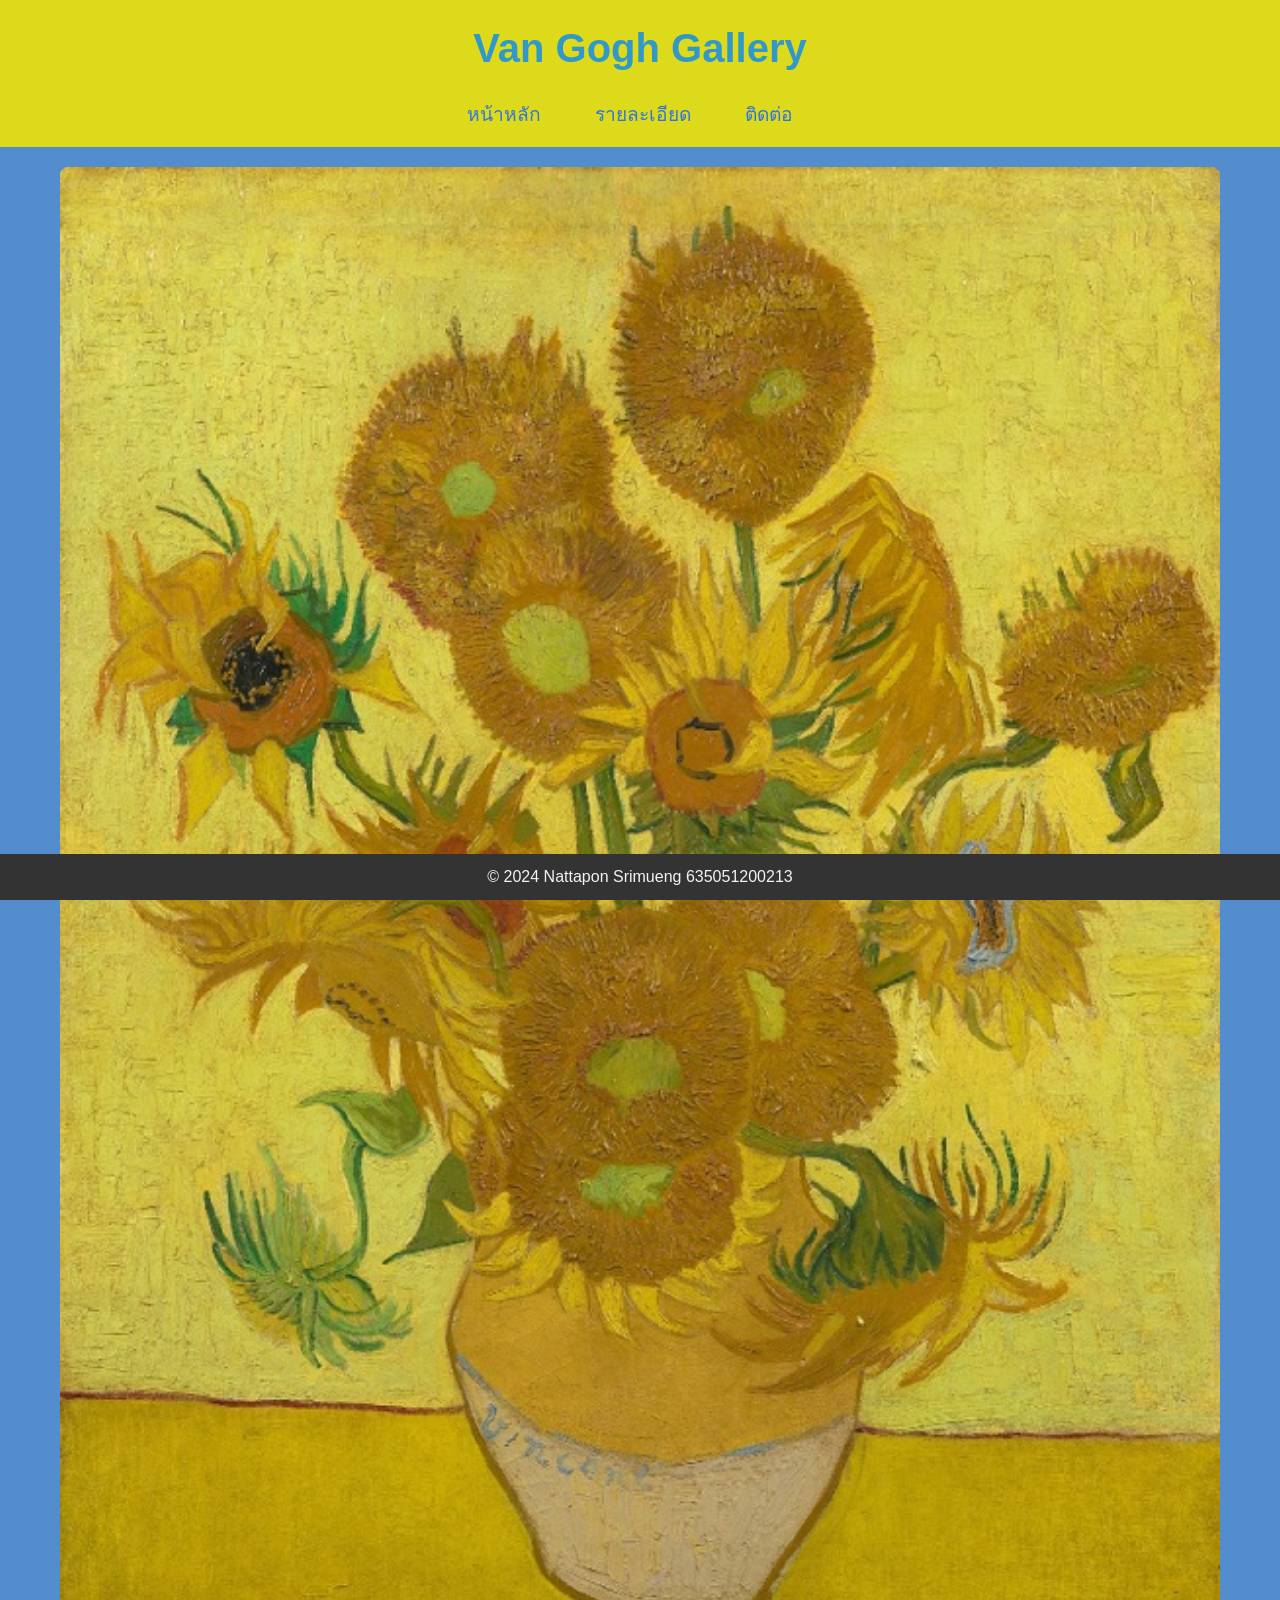
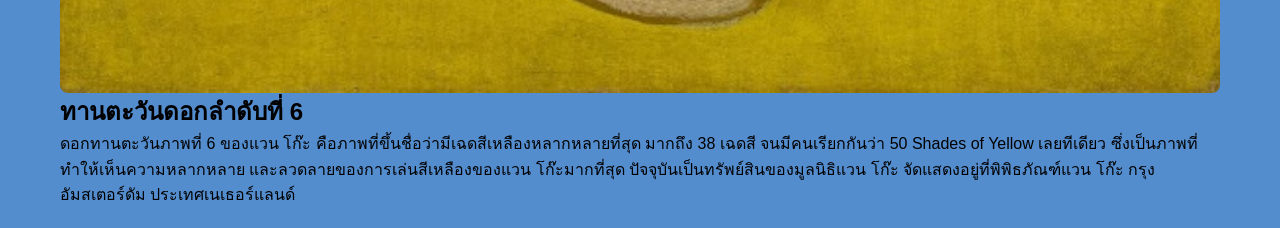
<file: sunf6.html>
<html lang="en">
<head>
    <meta charset="UTF-8">
    <meta name="viewport" content="width=device-width, initial-scale=1.0">
    <title>Document</title>
    <link rel="stylesheet" href="style.css">
</head>
<body>

    <header>

        <h1>Van Gogh Gallery</h1>
        <nav>
          <ul>
              <li><a href="indexs.html">หน้าหลัก</a></li>
              <li><a href="detail1.html">รายละเอียด</a></li>
              <li><a href="contact1.html">ติดต่อ</a></li>
          </ul>
      </nav>

    </header>
    <main>
        <section class="gallery">
          <div class="image">
            
              <img src="sunf6.jpeg" alt="ทานตะวันดอกลำดับที่ 6">
              <div class="overlay">
                <h2>ทานตะวันดอกลำดับที่ 6 </h2>
              </div>
            </a>
          </div>
        </section>
        <section class="detail1">
            <h2>ทานตะวันดอกลำดับที่ 6</h2>
            <p>ดอกทานตะวันภาพที่ 6 ของแวน โก๊ะ คือภาพที่ขึ้นชื่อว่ามีเฉดสีเหลืองหลากหลายที่สุด มากถึง 38 เฉดสี จนมีคนเรียกกันว่า 50 Shades of Yellow เลยทีเดียว ซึ่งเป็นภาพที่ทำให้เห็นความหลากหลาย และลวดลายของการเล่นสีเหลืองของแวน โก๊ะมากที่สุด ปัจจุบันเป็นทรัพย์สินของมูลนิธิแวน โก๊ะ จัดแสดงอยู่ที่พิพิธภัณฑ์แวน โก๊ะ กรุงอัมสเตอร์ดัม ประเทศเนเธอร์แลนด์</p>

        </section>
    </main>

    <footer>
        <p>&copy; 2024 Nattapon Srimueng 635051200213</p>
      </footer>
      
</body>
</html>
</file>
<file: style.css>
*
{
    margin: 0;
    padding: 0;
    box-sizing: border-box;
  }

  /* Body styles */
  body {
    font-family: Arial, sans-serif;
    background-color: #548dce;
    line-height: 1.6;
  }

  /* Header styles */
  header {
    background-color: #ddda1c;
    color: #3099ca;
    text-align: center;
    padding: 1rem 0;
  }

  header h1 {
    font-size: 2.5rem;
  }

  /* Main content styles */
  main {
    max-width: 1200px;
    margin: 20px auto;
    padding: 0 20px;
  }

  .gallery {
    display: grid;
    grid-template-columns: repeat(auto-fit, minmax(300px, 1fr));
    gap: 20px;
  }

  .image {
    position: relative;
    overflow: hidden;
    border-radius: 8px;
  }

  .image img {
    display: block;
    width: 100%;
    height: auto;
    transition: transform 0.3s ease;
  }

  .image:hover img {
    transform: scale(1.1);
  }

  .overlay {
    position: absolute;
    bottom: 0;
    left: 0;
    right: 0;
    background-color: rgba(212, 209, 25, 0.5);
    color: #111111;
    padding: 10px;
    transform: translateY(100%);
    transition: transform 0.3s ease;
  }

  .image:hover .overlay {
    transform: translateY(0);
  }

  .overlay h2 {
    margin: 0;
    font-size: 1.2rem;
  }

  /* Footer styles */
  footer {
    text-align: center;
    padding: 10px 0;
    background-color: #333;
    color: #f5f2f2;
    position: fixed;
    bottom: 0;
    width: 100%;
  }

  nav {
    text-align: center;
    margin-top: 20px;
  }

  nav ul {
    list-style-type: none;
    padding: 0;
  }

  nav ul li {
    display: inline;
    margin-right: 20px;
  }

  nav ul li a {
    text-decoration: none;
    color: #3175db;
    font-size: 1.2rem;
    padding: 10px 15px;
    border-radius: 5px;
    transition: background-color 0.3s ease;
  }

  nav ul li a:hover {
    background-color: #f0e7e7;
    color: #141313;
  }
</file>
